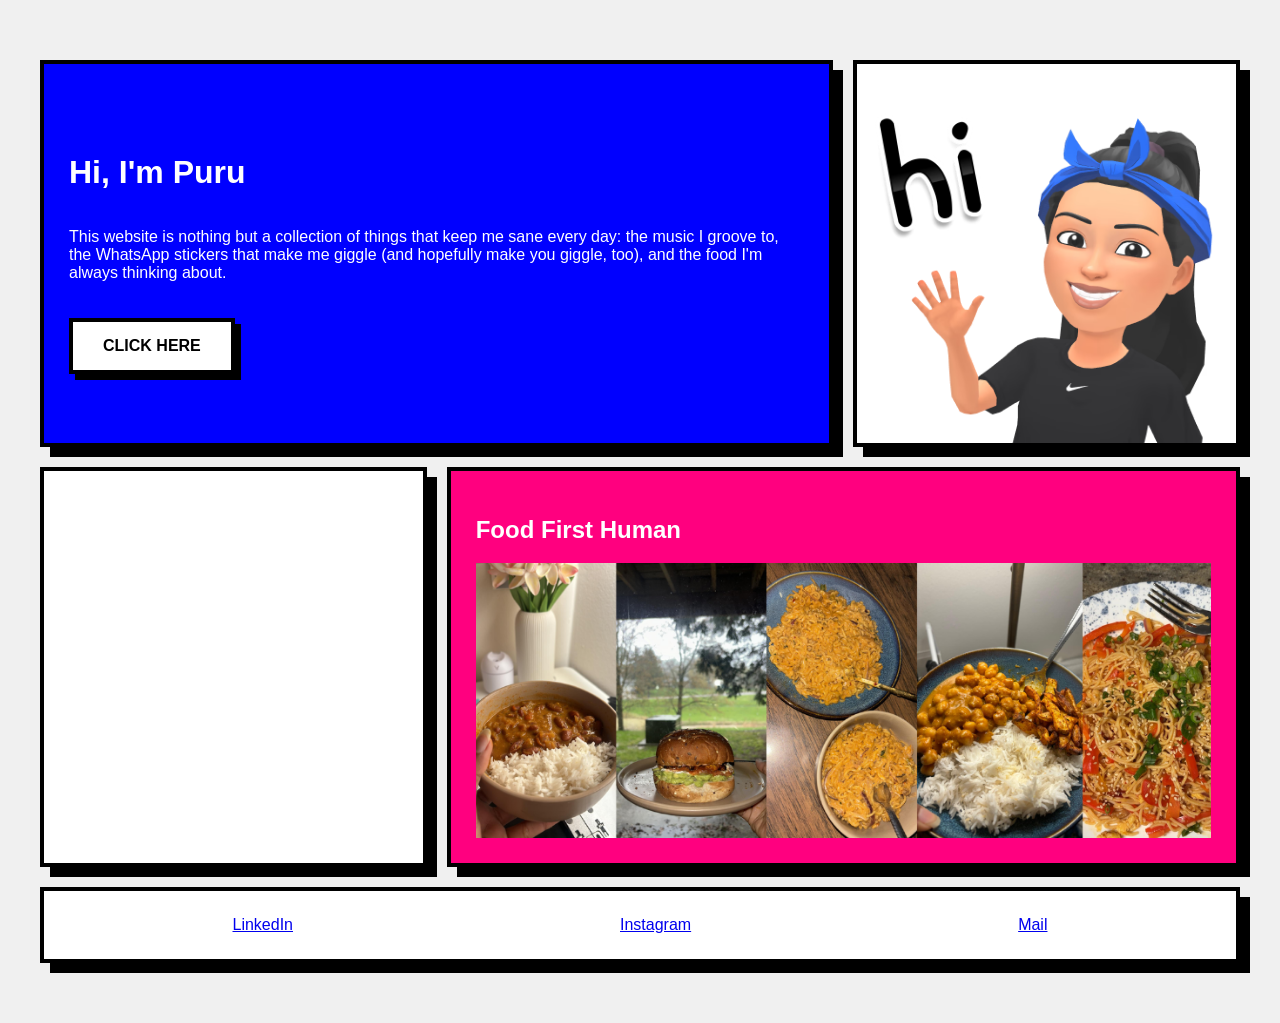
<file: index.html>
<!DOCTYPE html>
<html lang="en">
<head>
    <meta charset="UTF-8">
    <meta name="viewport" content="width=device-width, initial-scale=1.0">
    <title>Puru | Product Designer</title>
    <link rel="stylesheet" href="style.css">
</head>
<body>
    <a href="#main-content" class="skip-link">Skip to main content</a>
    <main class="bento-grid">
        <div class="box intro-box">
            <h1>Hi, I'm Puru</h1>
            <p>This website is nothing but a collection of things that keep me sane every day: the music I groove to, the WhatsApp stickers that make me giggle (and hopefully make you giggle, too), and the food I'm always thinking about.</p>
            <a href="stickers.html" class="cta-button">CLICK HERE</a>
        </div>

        <div class="box photo-box">
            <img src="images/puru.avif" alt="Illustration of Puru waving hi">
        </div>

        <div class="box spotify-box">
            <iframe 
                data-testid="embed-iframe" style="border-radius:12px" src="https://open.spotify.com/embed/playlist/6AHFJyYhP53W6cnRHrDD6V?utm_source=generator" width="100%" height="352" frameBorder="0" allowfullscreen="" allow="autoplay; clipboard-write; encrypted-media; fullscreen; picture-in-picture" loading="lazy"
                title="Spotify Music Player featuring my favorite album">
            </iframe>
        </div>

        <div class="box featured-box">
            <h2>Food First Human</h2>
            <img src="images/food.png" alt="Collage of my favorite meals: burgers, pasta, and bowls">
        </div>

        <footer class="box social-box">
            <a href="https://linkedin.com" target="_blank">LinkedIn</a>
            <a href="https://instagram.com" target="_blank">Instagram</a>
            <a href="mailto:puru@umich.edu">Mail</a>
        </footer>
    </main>
</body>
</html>
</file>
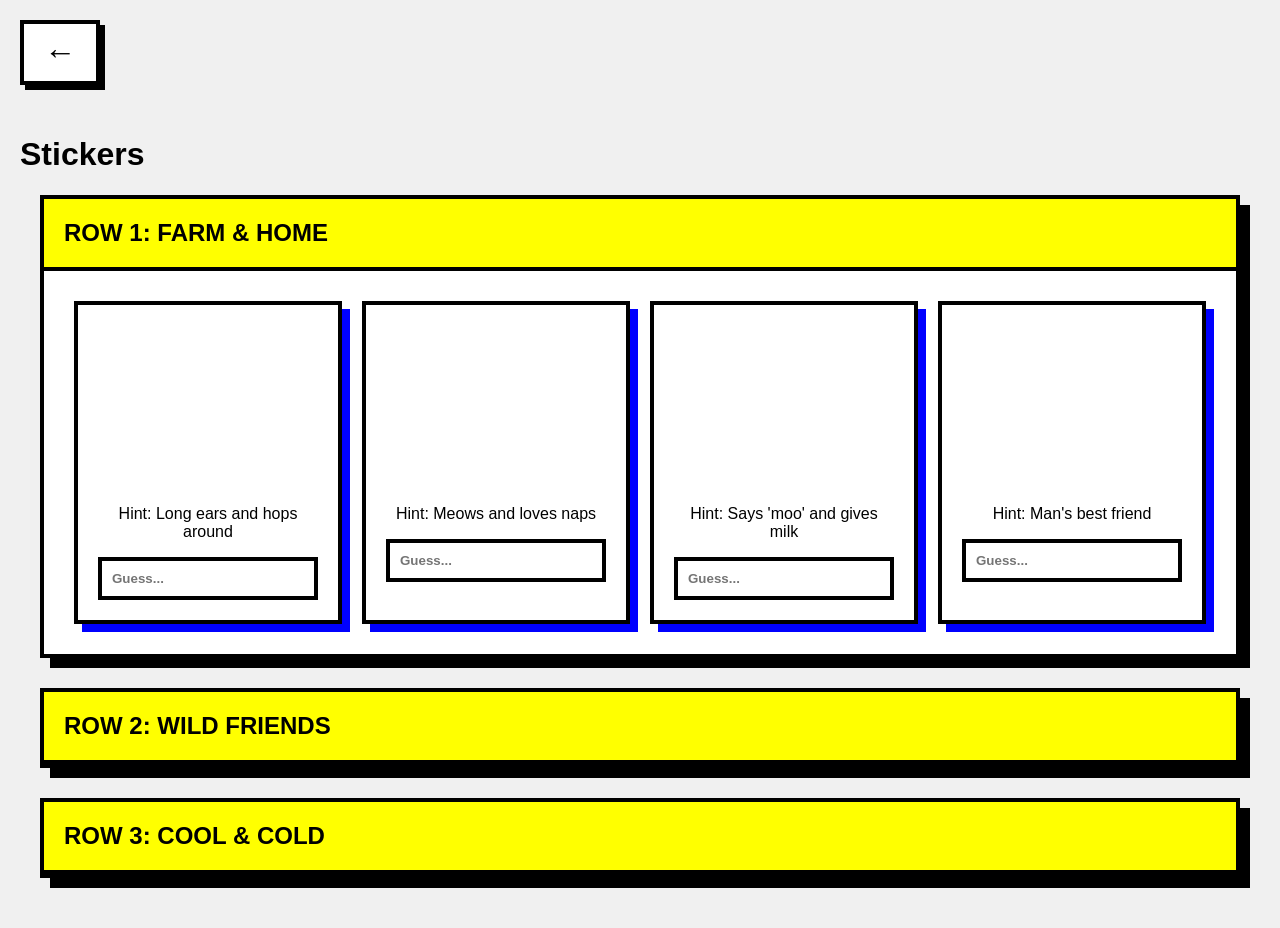
<file: stickers.html>
<!DOCTYPE html>
<html lang="en">
<head>
    <meta charset="UTF-8">
    <meta name="viewport" content="width=device-width, initial-scale=1.0">
    <title>Sticker Game | Guess the Animal</title>
    <link rel="stylesheet" href="style.css">
</head>
<body>
    <a href="#main-content" class="skip-link">Skip to main content</a>
    <header class="sticker-header">
        <a href="index.html" class="back-arrow" aria-label="Go back to home page">←</a>
        <h1>Stickers</h1>
    </header>

    <main class="accordion-container">
        <details open>
            <summary>Row 1: Farm & Home</summary>
            <div class="sticker-grid">
                <div class="sticker-item">
                    <img src="images/bunny.png" alt="Bunny Sticker" class="sticker-img">
                    <p class="hint">Hint: Long ears and hops around</p>
                    <input type="text" data-answer="bunny" placeholder="Guess..." aria-label="Guess the animal for the bunny sticker">
                </div>
                <div class="sticker-item">
                    <img src="images/cat.png" alt="Cat Sticker" class="sticker-img">
                    <p class="hint">Hint: Meows and loves naps</p>
                    <input type="text" data-answer="cat" placeholder="Guess..." aria-label="Guess the animal for the cat sticker">
                </div>
                <div class="sticker-item">
                    <img src="images/cow.png" alt="Cow Sticker" class="sticker-img">
                    <p class="hint">Hint: Says 'moo' and gives milk</p>
                    <input type="text" data-answer="cow" placeholder="Guess..." aria-label="Guess the animal for the cow sticker">
                </div>
                <div class="sticker-item">
                    <img src="images/dog.png" alt="Dog Sticker" class="sticker-img">
                    <p class="hint">Hint: Man's best friend</p>
                    <input type="text" data-answer="dog" placeholder="Guess..." aria-label="Guess the animal for the dog sticker">
                </div>
            </div>
        </details>

        <details>
            <summary>Row 2: Wild Friends</summary>
            <div class="sticker-grid">
                <div class="sticker-item">
                    <img src="images/duck.png" alt="Duck Sticker" class="sticker-img">
                    <p class="hint">Hint: Waddles and says 'quack'</p>
                    <input type="text" data-answer="duck" placeholder="Guess..." aria-label="Guess the animal for the duck sticker">
                </div>
                <div class="sticker-item">
                    <img src="images/goat.png" alt="Goat Sticker" class="sticker-img">
                    <p class="hint">Hint: Climbs rocks and has horns</p>
                    <input type="text" data-answer="goat" placeholder="Guess..." aria-label="Guess the animal for the goat sticker">
                </div>
                <div class="sticker-item">
                    <img src="images/Hamster.png" alt="Hamster Sticker" class="sticker-img">
                    <p class="hint">Hint: Small pet with puffy cheeks</p>
                    <input type="text" data-answer="hamster" placeholder="Guess..." aria-label="Guess the animal for the hamster sticker">
                </div>
                <div class="sticker-item">
                    <img src="images/Monkey.png" alt="Monkey Sticker" class="sticker-img">
                    <p class="hint">Hint: Swings from trees and loves bananas</p>
                    <input type="text" data-answer="monkey" placeholder="Guess..." aria-label="Guess the animal for the monkey sticker">
                </div>
            </div>
        </details>

        <details>
            <summary>Row 3: Cool & Cold</summary>
            <div class="sticker-grid">
                <div class="sticker-item">
                    <img src="images/panda.png" alt="Panda Sticker" class="sticker-img">
                    <p class="hint">Hint: Black and white bear from China</p>
                    <input type="text" data-answer="panda" placeholder="Guess..." aria-label="Guess the animal for the panda sticker">
                </div>
                <div class="sticker-item">
                    <img src="images/Penguine.png" alt="Penguin Sticker" class="sticker-img">
                    <p class="hint">Hint: Flightless bird that loves ice</p>
                    <input type="text" data-answer="penguin" placeholder="Guess..." aria-label="Guess the animal for the penguin sticker">
                </div>
                <div class="sticker-item">
                    <img src="images/Tiger.png" alt="Tiger Sticker" class="sticker-img">
                    <p class="hint">Hint: Big cat with orange and black stripes</p>
                    <input type="text" data-answer="tiger" placeholder="Guess..." aria-label="Guess the animal for the tiger sticker">
                </div>
                <div class="sticker-item">
                    <img src="images/whale.png" alt="Whale Sticker" class="sticker-img">
                    <p class="hint">Hint: Giant mammal of the deep ocean</p>
                    <input type="text" data-answer="whale" placeholder="Guess..." aria-label="Guess the animal for the whale sticker">
                </div>
            </div>
        </details>
    </main>

    <script src="script.js"></script>
</body>
</html>
</file>
<file: style.css>
:root {
    --black: #000000;
    --white: #ffffff;
    --blue: #0000ff;
    --pink: #ff007f;
    --yellow: #ffff00;
    --bg-color: #f0f0f0;
    --border-thick: 4px solid #000000;
}

* { box-sizing: border-box; }

body {
    background-color: var(--bg-color);
    font-family: 'Arial Black', sans-serif;
    padding: 20px;
    margin: 0;
}

/* --- Page 1: Bento Layout --- */
.bento-grid {
    display: grid;
    max-width: 1200px;
    margin: 40px auto;
    gap: 20px;
    grid-template-columns: repeat(3, 1fr);
    grid-template-areas: 
        "intro intro photo"
        "spotify featured featured"
        "social social social";
}

.box {
    background: var(--white);
    border: var(--border-thick);
    padding: 25px;
    box-shadow: 10px 10px 0px var(--black);
    display: flex;
    flex-direction: column;
    justify-content: center;
}

.intro-box { grid-area: intro; background: var(--blue); color: white; }
.photo-box { grid-area: photo; padding: 0; overflow: hidden; }
.spotify-box { grid-area: spotify; padding: 10px; min-height: 400px; }
.featured-box { grid-area: featured; background: var(--pink); color: white;}
.social-box { grid-area: social; flex-direction: row; justify-content: space-around; }

.box img { width: 100%; height: 100%; object-fit: cover; }

.cta-button {
    display: inline-block;
    margin-top: 20px;
    padding: 15px 30px;
    background-color: var(--white);
    color: var(--black);
    text-decoration: none;
    text-transform: uppercase;
    font-weight: 900;
    border: var(--border-thick);
    box-shadow: 6px 6px 0px var(--black);
    width: fit-content;
}

/* --- Page 2: Accordion & Sticker Layout --- */
.accordion-container {
    max-width: 1200px;
    margin: 0 auto;
}

details {
    background: var(--white);
    border: var(--border-thick);
    box-shadow: 10px 10px 0px var(--black);
    margin-bottom: 30px;
}

summary {
    padding: 20px;
    font-size: 1.5rem;
    font-weight: 900;
    cursor: pointer;
    background: var(--yellow);
    border-bottom: var(--border-thick);
    text-transform: uppercase;
    list-style: none; /* Removes the default arrow */
}

/* Sticker Grid Inside Accordion */
.sticker-grid {
    display: grid;
    grid-template-columns: repeat(4, 1fr); 
    gap: 20px;
    padding: 30px;
}

.sticker-item {
    background: var(--white);
    border: var(--border-thick);
    padding: 20px;
    box-shadow: 8px 8px 0px var(--blue); /* Your blue shadow styling */
    text-align: center;
}

.sticker-img {
    width: 100%;
    height: 150px;
    object-fit: contain;
    visibility: hidden; /* HIDDEN state */
    margin-bottom: 10px;
}

input {
    width: 100%;
    padding: 10px;
    border: var(--border-thick);
    font-family: inherit;
    font-weight: 900;
    outline: none;
}

input:focus { background-color: var(--yellow); }

.back-arrow {
    display: inline-block;
    border: var(--border-thick);
    padding: 10px 20px;
    background: var(--white);
    text-decoration: none;
    font-size: 2rem;
    color: black;
    box-shadow: 5px 5px 0px var(--black);
    margin-bottom: 30px;
}

/* Responsive */
@media (max-width: 1024px) {
    .sticker-grid { grid-template-columns: repeat(2, 1fr); }
    .bento-grid {
        grid-template-areas: "intro intro" "photo photo" "spotify featured" "social social";
        grid-template-columns: 1fr 1fr;
    }
}

@media (max-width: 600px) {
    .sticker-grid { grid-template-columns: 1fr; }
    .bento-grid {
        grid-template-areas: "intro" "photo" "spotify" "featured" "social";
        grid-template-columns: 1fr;
    }
}

/* Skip Link Styling  */
.skip-link {
    position: absolute;
    top: -100px; /* Hide off-screen by default */
    left: 10px;
    background: var(--yellow);
    color: var(--black);
    padding: 15px 25px;
    border: var(--border-thick);
    box-shadow: 5px 5px 0px var(--black);
    text-decoration: none;
    font-weight: 900;
    z-index: 1000; /* Ensure it appears above everything */
    transition: top 0.2s ease;
}

/* Show on Tab focus  */
.skip-link:focus {
    top: 10px; /* Pull it into view */
    outline: none; /* We use the border and position as the focus indicator */
}
</file>
